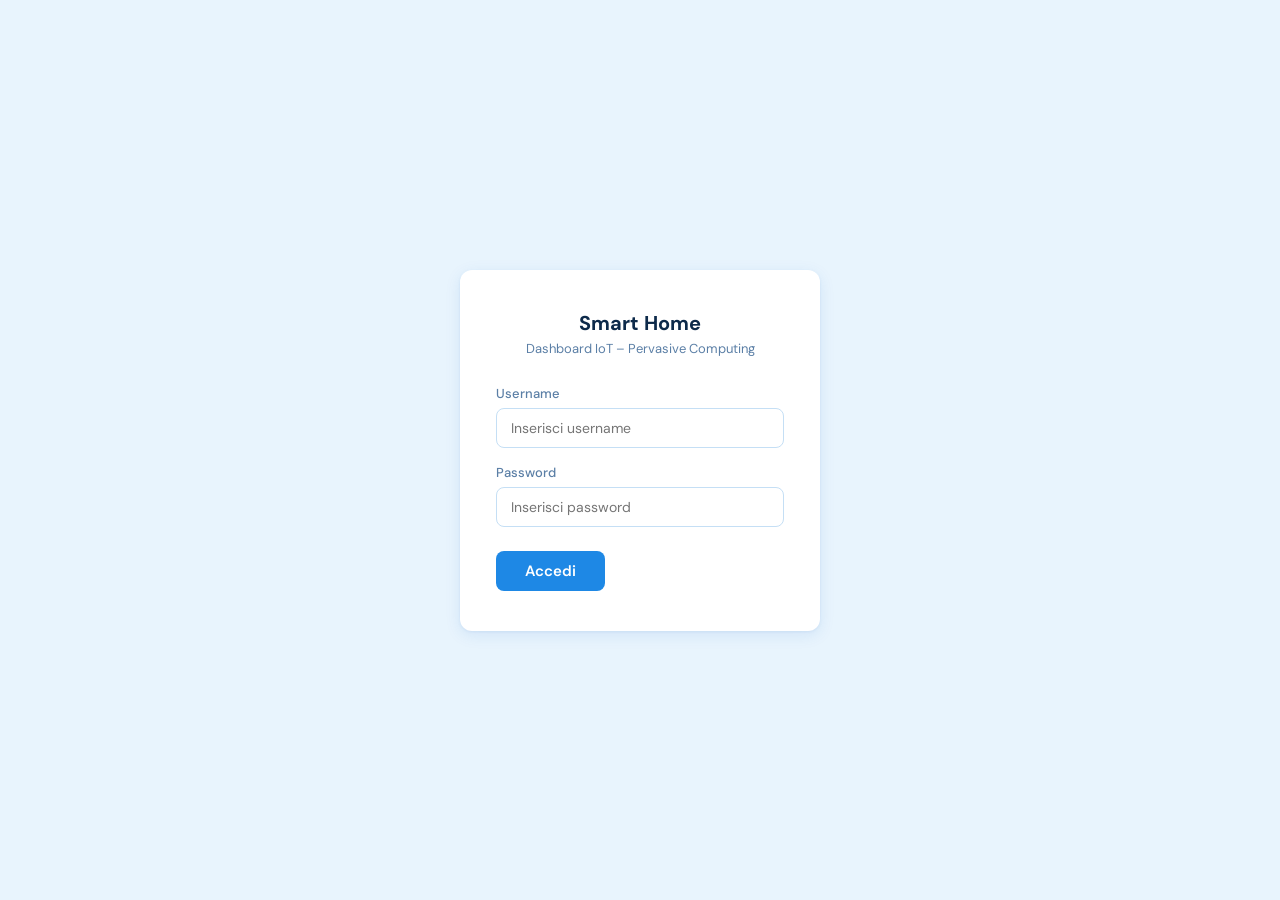
<file: punto3/static/index.html>
<!DOCTYPE html>
<html lang="it">
<head>
    <meta charset="UTF-8"/>
    <!-- Rende la pagina responsive, quindi permette di adattarla alla larghezza dello schermo del dispositivo
         che si sta utilizzando, invece di essere sempre mostrata alla dimensione fissa di un desktop -->
    <meta name="viewport" content="width=device-width, initial-scale=1.0"/>
    <title>Smart Home Dashboard – Login</title>
    <!-- Collega il foglio di stile con i colori, i font e il layout di tutta
         la dashboard  -->
    <link rel="stylesheet" href="assets/css/style.css"/>
</head>
<body>
<!-- Contenitore che occupa tutta l'altezza della finestra e centra il login sia orizzontalmente che verticalmente
     (il centraggio è gestito dalla classe CSS "login-page") -->
<div class="login-page">

    <!-- Il "box" bianco con bordi arrotondati e ombra che contiene il form -->
    <div class="login-box">

        <!-- Intestazione con titolo e sottotitolo -->
        <div class="login-logo">
            <h1>Smart Home</h1>
            <p>Dashboard IoT – Pervasive Computing</p>
        </div>

        <!-- Form di login vero e proprio.
             "method='POST'" indica che, quando inviato, il browser farà una
             richiesta HTTP di tipo POST (i dati inseriti vengono spediti nel
             corpo della richiesta, non visibili nell'URL).
             "action='/login'" indica l'indirizzo del server a cui inviare
             questi dati: corrisponde esattamente alla rotta @app.route('/login')
             definita in server.py. -->
        <form method="POST" action="/login">

            <!-- Campo per l'username -->
            <div class="form-group">
                <label for="username">Username</label>
                <!-- "name='username'" è il nome con cui questo valore viene
                     inviato al server dentro il corpo della richiesta POST.
                     "required" impedisce l'invio del form se il campo è vuoto
                     (controllo fatto dal browser stesso, non da JavaScript) -->
                <input type="text" id="username" name="username" placeholder="Inserisci username" required/>
            </div>

            <!-- Campo per la password.
                 "type='password'" fa sì che il browser mostri dei pallini/asterischi
                 al posto dei caratteri digitati, per non mostrarla sullo schermo -->
            <div class="form-group">
                <label for="password">Password</label>
                <input type="password" id="password" name="password" placeholder="Inserisci password" required/>
            </div>

            <!-- Bottone di invio del form. "type='submit'" fa sì che, al click,
                 il browser invii automaticamente il form a ciò che è indicato
                 in "action" (cioè "/login"), senza bisogno di alcun codice
                 JavaScript scritto da noi -->
            <button type="submit" class="btn btn-full">Accedi</button>
        </form>
    </div>
</div>
</body>
</html>
</file>
<file: punto3/static/assets/css/style.css>
/* 
   Smart Home Dashboard – style.css
*/

/* Importa da Google Fonts due famiglie di caratteri: "DM Sans" e "DM Mono" (font monospaziato) */
@import url('https://fonts.googleapis.com/css2?family=DM+Sans:wght@400;500;600&family=DM+Mono:wght@400;500&display=swap');

/* Reset & Variables */

/* Regola di "reset": applicata a tutti gli elementi della pagina (il
   selettore universale "*") e ai loro pseudo-elementi ::before/::after.
        - "box-sizing: border-box" fa sì che quando imposti larghezza/altezza
     di un elemento, padding e bordo vengano inclusi in quella misura
     invece di aggiungersi (evita calcoli complicati più avanti)
        - "margin: 0; padding: 0" azzera gli spazi che i browser aggiungono
     di default a elementi come titoli, paragrafi, liste, così puoi
     controllare tu ogni spaziatura senza sorprese */
*, *::before, *::after { box-sizing: border-box; margin: 0; padding: 0; }

/* ":root" è un selettore speciale che rappresenta l'elemento <html>.
   Qui vengono definite delle variabili CSS (dette anche "custom properties"),
   riconoscibili dal prefisso "--". Il vantaggio: se in futuro si volesse cambiare
   il colore principale del sito, si potrebbe modificare in un solo punto ossia qui,
   invece di doverlo cercare e sostituire in decine di righe sparse nel file.
   Per usare una variabile altrove nel file si scrive "var(--nome-variabile)". */
:root {
    --bg:             #e8f4fd;   /* colore di sfondo generale della pagina (azzurro chiarissimo) */
    --surface:        #ffffff;   /* colore di sfondo delle "card" (bianco) */
    --sidebar:        #1565c0;   /* colore di sfondo della barra laterale (blu scuro) */
    --sidebar-accent:  #1976d2;  /* colore di evidenziazione nella sidebar (blu leggermente più chiaro) */
    --primary:        #1e88e5;   /* colore principale usato per bottoni, link attivi, ecc. */
    --primary-dark:   #1565c0;   /* variante più scura del colore principale, usata per l'hover */
    --text:           #0d2a4a;   /* colore del testo principale (blu molto scuro, quasi nero) */
    --text-muted:     #5b7fa6;   /* colore per testo secondario/meno importante (blu-grigio) */
    --border:         #c5dff5;   /* colore usato per i bordi sottili tra elementi */
    --green:          #22c55e;   /* verde, usato per indicatori positivi (es. "Live") */
    --shadow:         0 1px 3px rgba(21,101,192,.08), 0 4px 16px rgba(21,101,192,.10);
                                    /* ombra a due livelli: una vicina e sottile, una più
                                     ampia e sfumata, per dare profondità alle card */
    --radius:         12px;         /* raggio standard degli angoli arrotondati di card e box */
    --sidebar-w:      230px;        /* larghezza fissa della barra laterale */
}

/* Regole applicate sia a <html> che a <body> */
html, body {
    height: 100%;                       /* occupano tutta l'altezza della finestra del browser */
    font-family: 'DM Sans', sans-serif;  /* font principale del sito (con "sans-serif" come
                                            alternativa) */
    background: var(--bg);              /* usa la variabile definita sopra per il colore di sfondo */
    color: var(--text);                 /* colore di default del testo */
    font-size: 15px;                    /* dimensione base del testo, da cui derivano proporzionalmente
                                            eventuali dimensioni espresse in "em" (qui non usate, ma
                                            è comunque la base per la leggibilità generale) */
}

/* Layout */

/* Questa classe è sul contenitore più esterno della pagina. "display: flex" attiva il modello Flexbox: dispone i suoi
   figli diretti (sidebar e main) uno accanto all'altro in riga, invece
   che uno sotto l'altro come farebbero di default i div. */
.layout {
    display: flex;
    min-height: 100vh;   /* "100vh" = 100% dell'altezza visibile della finestra (viewport height):
                             garantisce che il layout riempia sempre tutto lo schermo anche se
                             il contenuto è poco */
}

/* Sidebar */
.sidebar {
    width: var(--sidebar-w);
    background: var(--sidebar);
    display: flex;
    flex-direction: column;   /* dentro la sidebar, i suoi elementi (logo, nav, footer) sono
                                 impilati in colonna (uno sotto l'altro), non in riga */
    padding: 28px 0 20px;     /* spaziatura interna: 28px sopra, 0 ai lati, 20px sotto */
    position: fixed;          /* la sidebar resta "incollata" alla stessa posizione anche
                                 quando si scrolla la pagina */
    top: 0; left: 0; bottom: 0;  /* ancorata dall'alto in basso, sul lato sinistro */
    z-index: 100;             /* la fa comparire sopra ad altri elementi in caso di sovrapposizione */
}

.sidebar-logo {
    display: flex;
    align-items: center;      /* centra verticalmente icona e testo del logo */
    gap: 10px;                /* spazio tra icona e testo */
    padding: 0 22px 28px;
    border-bottom: 1px solid rgba(255,255,255,.08);  /* riga sottile e quasi trasparente per separare il logo dalla nav */
}

.sidebar-logo .icon {
    width: 36px; height: 36px;
    background: var(--primary);
    border-radius: 9px;       /* angoli arrotondati, non un cerchio completo */
    display: flex; align-items: center; justify-content: center;
                                /* "justify-content: center" insieme ad "align-items: center"
                                   centra il contenuto sia orizzontalmente che verticalmente
                                   dentro il riquadro */
    font-size: 18px;
}

.sidebar-logo span {
    color: #fff;
    font-weight: 600;
    font-size: 15px;
    line-height: 1.2;   /* interlinea leggermente più stretta del default, per compattare
                            il testo su due righe (nome + sottotitolo) */
}

.sidebar-logo small {
    display: block;    /* forza l'elemento <small> (che di default è "inline") a comportarsi
                           come un blocco, andando quindi a capo su una riga propria */
    color: rgba(255,255,255,.45);   /* bianco semi-trasparente, per un testo più discreto */
    font-size: 11px;
    font-weight: 400;
}

nav { padding: 18px 12px; flex: 1; }   /* "flex: 1" fa sì che la <nav> occupi tutto lo spazio
                                           verticale disponibile nella sidebar, spingendo così
                                           il footer della sidebar in fondo */

nav a {
    display: flex;
    align-items: center;
    gap: 10px;
    padding: 9px 12px;
    border-radius: 8px;
    color: rgba(255,255,255,.6);
    text-decoration: none;   /* rimuove la sottolineatura di default dei link */
    font-size: 14px;
    font-weight: 500;
    transition: background .15s, color .15s;   /* rende fluidi (invece che istantanei) i
                                                    cambi di colore/sfondo su hover, in 0.15 secondi */
    margin-bottom: 2px;
}

nav a:hover, nav a.active {
    /* Stile applicato sia quando il mouse è sopra il link (":hover") sia
       quando il link ha la classe "active" (cioè rappresenta la pagina
       corrente, come "graph.html" nel file graph.html stesso) */
    background: var(--sidebar-accent);
    color: #fff;
}

nav a .nav-icon { font-size: 16px; width: 20px; text-align: center; }

.sidebar-footer {
    padding: 16px 22px 0;
    border-top: 1px solid rgba(255,255,255,.08);
    color: rgba(255,255,255,.3);
    font-size: 11px;
}

/* Main content */
.main {
    margin-left: var(--sidebar-w);  /* spinge tutto il contenuto principale a destra, lasciando
                                        lo spazio esatto occupato dalla sidebar (che è "fixed" e
                                        quindi non sposterebbe automaticamente gli altri elementi
                                        da sola) */
    flex: 1;
    display: flex;
    flex-direction: column;
    min-height: 100vh;
}

/* Topbar */
.topbar {
    background: var(--surface);
    border-bottom: 1px solid var(--border);
    padding: 0 28px;
    height: 60px;
    display: flex;
    align-items: center;
    justify-content: space-between;  /* spinge titolo a sinistra e orologio/badge a destra,
                                         lasciando spazio vuoto flessibile in mezzo */
    position: sticky;   /* diversa da "fixed": resta agganciata in cima solo al contenitore
                            .main mentre si scrolla, invece che rispetto a tutta la pagina */
    top: 0;
    z-index: 50;
}

.topbar-title { font-weight: 600; font-size: 16px; }

.topbar-right {
    display: flex;
    align-items: center;
    gap: 14px;
}


.topbar-time {
    font-family: 'DM Mono', monospace;   /* font monospaziato: ogni cifra occupa la stessa
                                             larghezza, così l'orologio risulta fluido visivamente
                                             quando cambiano le cifre ogni secondo */
    font-size: 13px;
    color: var(--text-muted);
}

/* Page body */
.page-body {
    padding: 28px;
    flex: 1;
}

/* Controls bar */
.controls {
    background: var(--surface);
    border-radius: var(--radius);
    box-shadow: var(--shadow);
    padding: 16px 20px;
    display: flex;
    align-items: center;
    gap: 16px;
    flex-wrap: wrap;    /* se lo spazio orizzontale non basta (es. su schermi stretti), gli
                           elementi vanno a capo automaticamente invece di essere schiacciati */
    margin-bottom: 24px;
}

.controls label {
    font-size: 13px;
    font-weight: 500;
    color: var(--text-muted);
    margin-right: 6px;
}

.controls select {
    padding: 7px 12px;
    border: 1px solid var(--border);
    border-radius: 8px;
    font-family: inherit;   /* eredita il font dall'elemento genitore invece di usare il
                                font di default del browser per i menu a tendina */
    font-size: 14px;
    color: var(--text);
    background: var(--bg);
    cursor: pointer;         /* mostra il cursore al passaggio del mouse, per
                                 indicare che l'elemento è cliccabile/interattivo */
    outline: none;           /* rimuove il bordo blu di evidenziazione che i browser
                                 aggiungono di default quando un elemento è selezionato
                                 con tastiera/click (sostituito sotto da :focus personalizzato) */
    transition: border-color .15s;
}

.controls select:focus { border-color: var(--primary); }  /* quando il menu è selezionato/attivo,
                                                                il bordo diventa del colore principale
                                                                invece dell'outline di default */

.btn {
    padding: 8px 18px;
    background: var(--primary);
    color: #fff;
    border: none;
    border-radius: 8px;
    font-family: inherit;
    font-size: 14px;
    font-weight: 600;
    cursor: pointer;
    transition: background .15s;
}

.btn:hover { background: var(--primary-dark); }

/* Grid */
.grid-2 {
    display: grid;   /* modello di layout CSS Grid, diverso da Flexbox: pensato per griglie
                         a righe e colonne, non solo in una direzione */
    grid-template-columns: 1fr 340px;   /* due colonne: la prima elastica ("1fr" = occupa
                                            tutto lo spazio rimanente), la seconda a larghezza
                                            fissa di 340px — usato per affiancare il grafico
                                            alla piantina occupazione */
    gap: 20px;    /* spazio tra le due colonne */
    margin-bottom: 24px;
}

/* Cards */
.card {
    background: var(--surface);
    border-radius: var(--radius);
    box-shadow: var(--shadow);
    overflow: hidden;   /* nasconde qualunque contenuto che dovesse sporgere oltre i bordi
                            arrotondati della card (es. angoli di un'immagine interna) */
}

.card-header {
    padding: 16px 20px;
    border-bottom: 1px solid var(--border);
    display: flex;
    align-items: center;
    justify-content: space-between;
}

.card-title {
    font-weight: 600;
    font-size: 15px;
    display: flex;
    align-items: center;
    gap: 8px;
}

.card-body { padding: 20px; }

/* Chart */
#chart-container {
    /* Nota: questo selettore inizia con "#" (id), non "." (classe), perché
       nella pagina esiste un solo elemento con id="chart-container" */
    min-height: 320px;
    display: flex;
    align-items: center;
    justify-content: center;
}

.empty-state {
    /* Stile dei messaggi tipo "Seleziona un sensore" o "Caricamento…" */
    color: var(--text-muted);
    font-size: 14px;
    text-align: center;
}

/* Floorplan SVG  */
#floorplan {
    width: 100%;      /* la piantina si allarga per occupare tutto lo spazio della sua card */
    height: auto;     /* l'altezza si adatta automaticamente per mantenere le proporzioni
                          originali definite dal "viewBox" nell'SVG */
    display: block;   /* evita lo spazio bianco extra che i browser aggiungono sotto gli
                          elementi "inline" come <svg> e <img> di default */
}

.room {
    transition: fill .4s ease;   /* quando dashboard.js cambia l'attributo "fill" (il colore)
                                    di una stanza, il cambiamento avviene con una dissolvenza
                                    graduale di 0.4 secondi invece che a scatto istantaneo */
    cursor: default;             /* il cursore resta quello normale: le stanze
                                    di questa piantina non sono cliccabili, sono solo indicatori */
}

.room-label {
    font-family: 'DM Sans', sans-serif;
    font-weight: 600;
    font-size: 13px;
    fill: #1e293b;         /* per il testo dentro un SVG, il colore si imposta con "fill"
                                (l'equivalente di "color" per l'HTML normale) */
    pointer-events: none;  /* l'etichetta di testo "ignora" i click e il passaggio del mouse,
                                lasciandoli passare al rettangolo della stanza sotto di essa */
}

/* Stats bar */
.stats-grid {
    display: grid;
    grid-template-columns: repeat(auto-fill, minmax(180px, 1fr));
                          /* Griglia "responsive" senza media query: crea automaticamente
                             tante colonne quante ce ne stanno, ciascuna larga almeno 180px
                             ma capace di allargarsi ("1fr") per riempire lo spazio residuo.
                             Su schermi stretti, alcune card scendono automaticamente in una
                             nuova riga */
    gap: 16px;
    margin-bottom: 24px;
}

.stat-card {
    background: var(--surface);
    border-radius: var(--radius);
    box-shadow: var(--shadow);
    padding: 18px 20px;
    display: flex;
    flex-direction: column;
    gap: 6px;
}

.stat-label {
    font-size: 12px;
    font-weight: 500;
    color: var(--text-muted);
    text-transform: uppercase;   /* forza il testo in maiuscolo indipendentemente da come
                                     è scritto nell'HTML */
    letter-spacing: .05em;       /* aggiunge un piccolo spazio extra tra le lettere, per
                                     migliorare la leggibilità del testo*/
}

.stat-value {
    font-size: 26px;
    font-weight: 700;
    color: var(--primary);
    font-family: 'DM Mono', monospace;   /* di nuovo il font monospaziato, per i numeri "in grande" delle statistiche */
}

.stat-sub {
    font-size: 12px;
    color: var(--text-muted);
}

/* Sensor table */
.sensor-table {
    width: 100%;
    border-collapse: collapse;   /* fa sì che i bordi di celle adiacenti si "fondano" in
                                     un'unica linea invece di raddoppiare/sovrapporsi */
    font-size: 13px;
}

.sensor-table th {
    background: var(--bg);
    padding: 10px 14px;
    text-align: left;
    font-weight: 600;
    color: var(--text-muted);
    font-size: 12px;
    text-transform: uppercase;
    letter-spacing: .05em;
}

.sensor-table td {
    padding: 10px 14px;
    border-top: 1px solid var(--border);   /* solo il bordo superiore, per creare righe
                                                separatrici orizzontali senza doppie linee verticali */
    font-family: 'DM Mono', monospace;
}

.sensor-table tr:hover td { background: #f8fafc; }   /* quando il mouse passa su una riga,
                                                          tutte le sue celle si illuminano
                                                          leggermente */

/* Legend */
.map-legend {
    display: flex;
    gap: 16px;
    padding: 12px 20px;
    border-top: 1px solid var(--border);
    font-size: 12px;
    color: var(--text-muted);
}

.legend-dot {
    display: inline-block;   /* permette di dare larghezza/altezza a un elemento che di
                                 default (uno <span>) sarebbe "inline" e le ignorerebbe */
    width: 10px; height: 10px;
    border-radius: 50%;      /* pallino colorato della legenda */
    margin-right: 5px;
    vertical-align: middle;  /* allinea verticalmente il pallino al centro del testo accanto,
                                 invece che alla base della riga di testo */
}

/* Login page */
.login-page {
    min-height: 100vh;
    display: flex;
    align-items: center;      /* centra verticalmente la login-box */
    justify-content: center;  /* centra orizzontalmente la login-box */
    background: var(--bg);
}

.login-box {
    background: var(--surface);
    border-radius: var(--radius);
    box-shadow: var(--shadow);
    padding: 40px 36px;
    width: 360px;   /* larghezza fissa: a differenza della dashboard, qui non serve essere
                        responsive in modo elaborato, un box centrato a larghezza fissa basta */
}

.login-logo {
    text-align: center;
    margin-bottom: 28px;
}

.login-logo .icon {
    width: 52px; height: 52px;
    background: var(--primary);
    border-radius: 14px;
    display: inline-flex; align-items: center; justify-content: center;
                          /* "inline-flex" invece di "flex": si comporta come flexbox
                             internamente, ma esternamente
                             occupa solo lo spazio necessario invece di tutta la larghezza
                             disponibile, così "text-align: center" del genitore lo centra */
    font-size: 26px;
    margin-bottom: 12px;
}

.login-logo h1 { font-size: 20px; font-weight: 700; }
.login-logo p  { font-size: 13px; color: var(--text-muted); margin-top: 4px; }

.form-group { margin-bottom: 16px; }

.form-group label {
    display: block;
    font-size: 13px;
    font-weight: 500;
    margin-bottom: 6px;
    color: var(--text-muted);
}

.form-group input {
    width: 100%;
    padding: 10px 14px;
    border: 1px solid var(--border);
    border-radius: 8px;
    font-family: inherit;
    font-size: 14px;
    outline: none;
    transition: border-color .15s;
}

.form-group input:focus { border-color: var(--primary); }

.btn-full {
    width: 38%;      /* nota: nonostante il nome della classe suggerisca "larghezza piena",
                         il valore effettivo è 38% — probabilmente intenzionale per non far
                         sembrare il bottone "Accedi" eccessivamente largo dentro il box di login */
    padding: 10px;
    font-size: 15px;
    margin-top: 8px;
}
</file>
